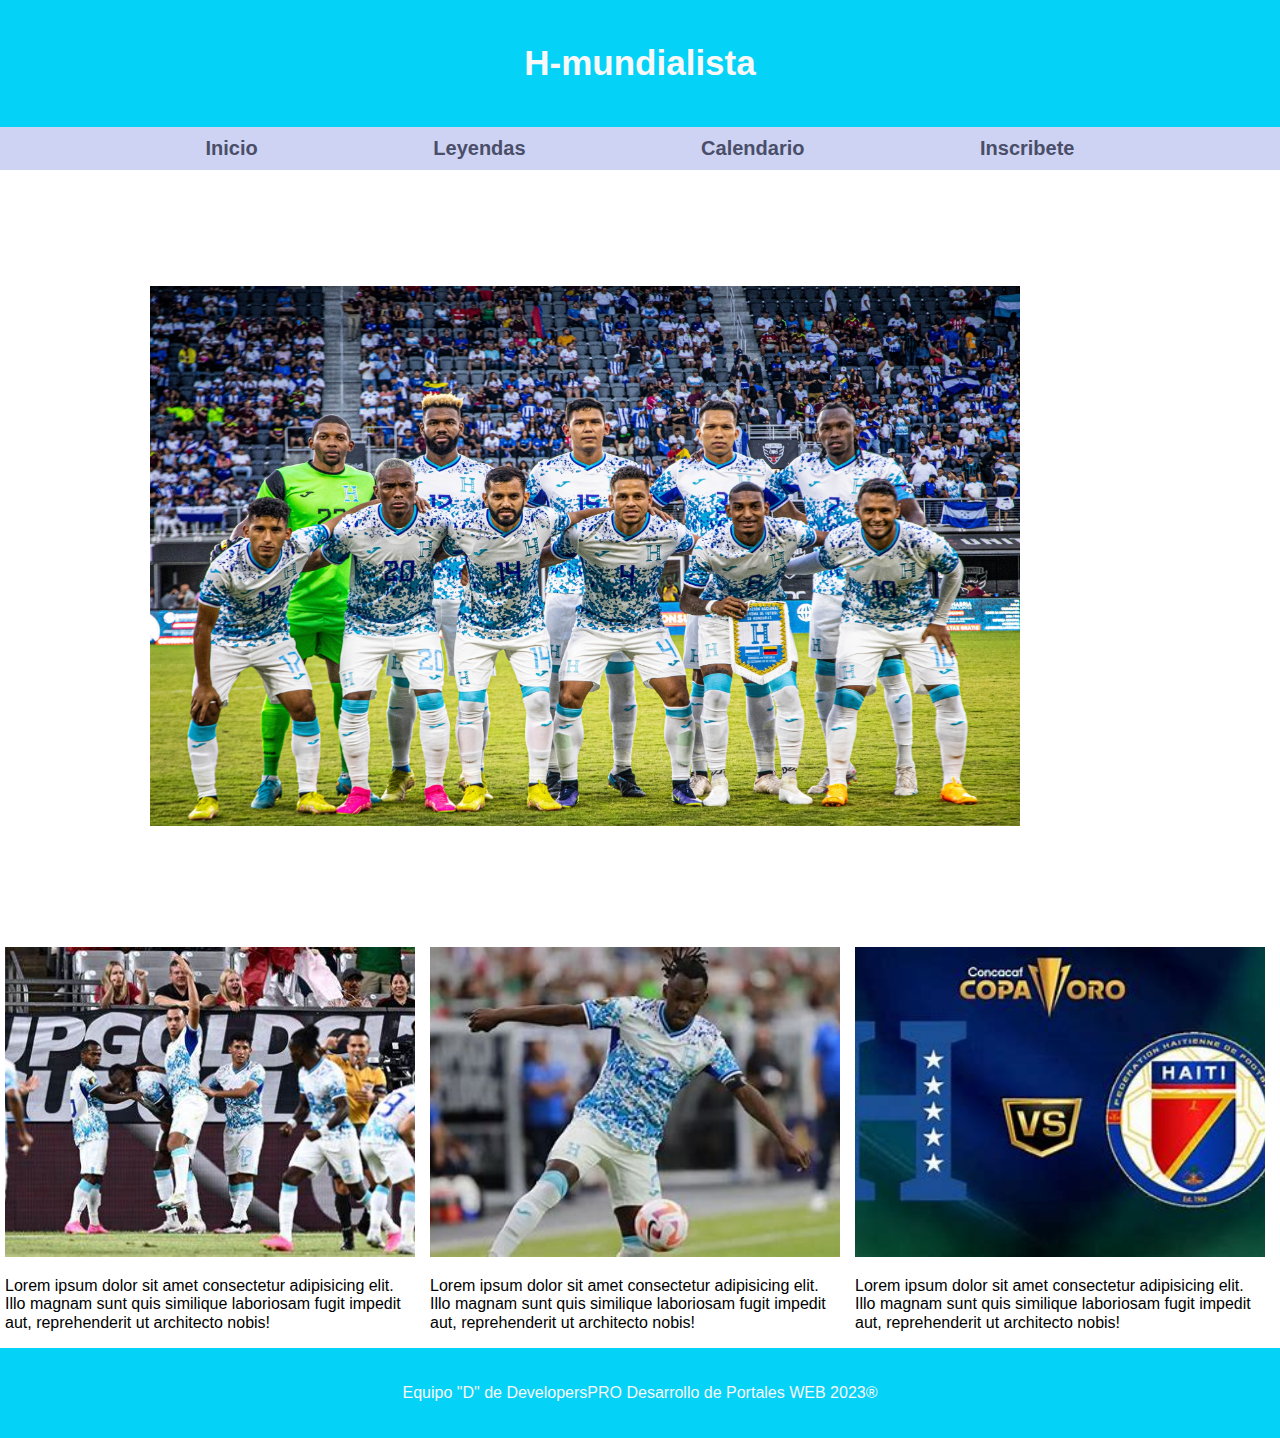
<file: index.html>
<!DOCTYPE html>
<html lang="en">

<head>
    <meta charset="UTF-8">
    <meta name="viewport" content="width=device-width, initial-scale=1.0">
    <link rel="stylesheet" href="normalize.css">
    <link rel="stylesheet" href="style.css">
    <title>H-mundialista</title>
</head>

<body>
    <header>
        <h1 class="nombre">H-mundialista</h1>
    </header>
    <div class="nav-bg">
        <nav class="navegacion-principal navContenedor">
            <a href="index.html">Inicio</a>
            <a href="leyendas.html">Leyendas</a>
            <a href="calendario.html">Calendario</a>
            <a href="inscribete.html">Inscribete</a>
        </nav>
    </div>
    <main>
        <section>
            <div class="slider">
                <ul>
                    <li>
                        <img src="imagen1.jpg" alt="imagen 1">
                    </li>
                    <li>
                        <img src="imagen2.jpg" alt="imagen 2">
                    </li>
                    <li>
                        <img src="imagen3.jpg" alt="imagen 3">
                    </li>
                    <li>
                        <img src="imagen4.jpg" alt="imagen 4">
                    </li>
                </ul>
            </div>
        </section>
        <section class="noticias-section">
            <div class="noticia">
                <img src="ima1.jpg" alt="imagen noticia">
                <p>Lorem ipsum dolor sit amet consectetur adipisicing elit.
                    Illo magnam sunt quis similique laboriosam fugit impedit aut, reprehenderit ut architecto nobis!</p>
            </div>
            <div class="noticia">
                <img src="ima3.jpg" alt="imagen noticia">
                <p>Lorem ipsum dolor sit amet consectetur adipisicing elit.
                    Illo magnam sunt quis similique laboriosam fugit impedit aut, reprehenderit ut architecto nobis!</p>
            </div>
            <div class="noticia">
                <img src="ima4.jpg" alt="imagen noticia">
                <p>Lorem ipsum dolor sit amet consectetur adipisicing elit.
                    Illo magnam sunt quis similique laboriosam fugit impedit aut, reprehenderit ut architecto nobis!</p>
            </div>
        </section>
    </main>
    <footer>
        <p>Equipo "D" de DevelopersPRO Desarrollo de Portales WEB 2023®</p>
    </footer>
</body>

</html>
</file>
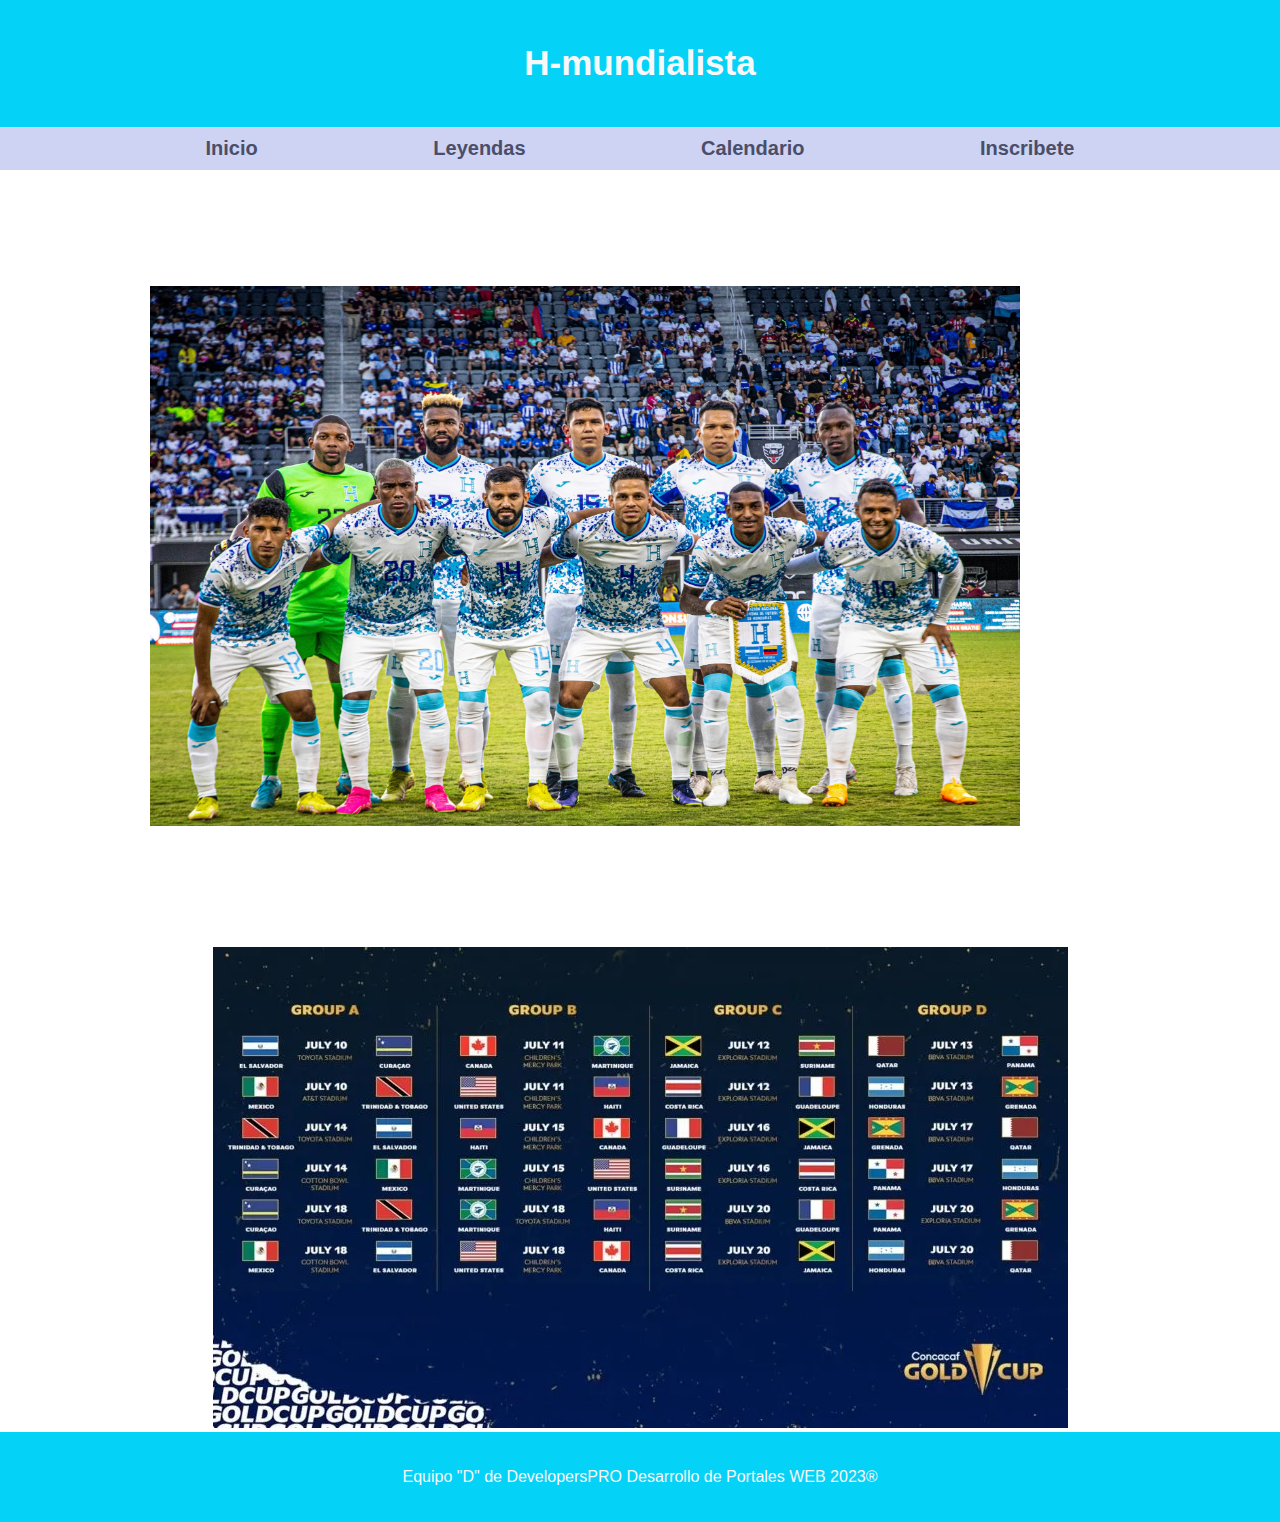
<file: calendario.html>
<!DOCTYPE html>
<html lang="en">
<head>
    <meta charset="UTF-8">
    <meta name="viewport" content="width=device-width, initial-scale=1.0">
    <link rel="stylesheet" href="normalize.css">
    <link rel="stylesheet" href="style.css">
    <title>Document</title>
</head>
<body>
    <header>
        <h1 class="nombre">H-mundialista</h1>
    </header>
    <div class="nav-bg">
        <nav class="navegacion-principal navContenedor">
            <a href="index.html">Inicio</a>
            <a href="leyendas.html">Leyendas</a>
            <a href="calendario.html">Calendario</a>
            <a href="inscribete.html">Inscribete</a>
        </nav>
    </div>
    <main>
        <section>
            <div class="slider">
                <ul>
                    <li>
                        <img src="imagen1.jpg" alt="imagen 1">
                    </li>
                    <li>
                        <img src="imagen2.jpg" alt="imagen 2">
                    </li>
                    <li>
                        <img src="imagen3.jpg" alt="imagen 3">
                    </li>
                    <li>
                        <img src="imagen4.jpg" alt="imagen 4">
                    </li>
                </ul>
            </div>
        </section>
        <section style="text-align: center;">
            <img src="calendario1.webp" alt="calendario de partidos">
        </section>
    </main>
    <footer>
        <p>Equipo "D" de DevelopersPRO Desarrollo de Portales WEB 2023®</p>
    </footer>
</body>
</html>
</file>
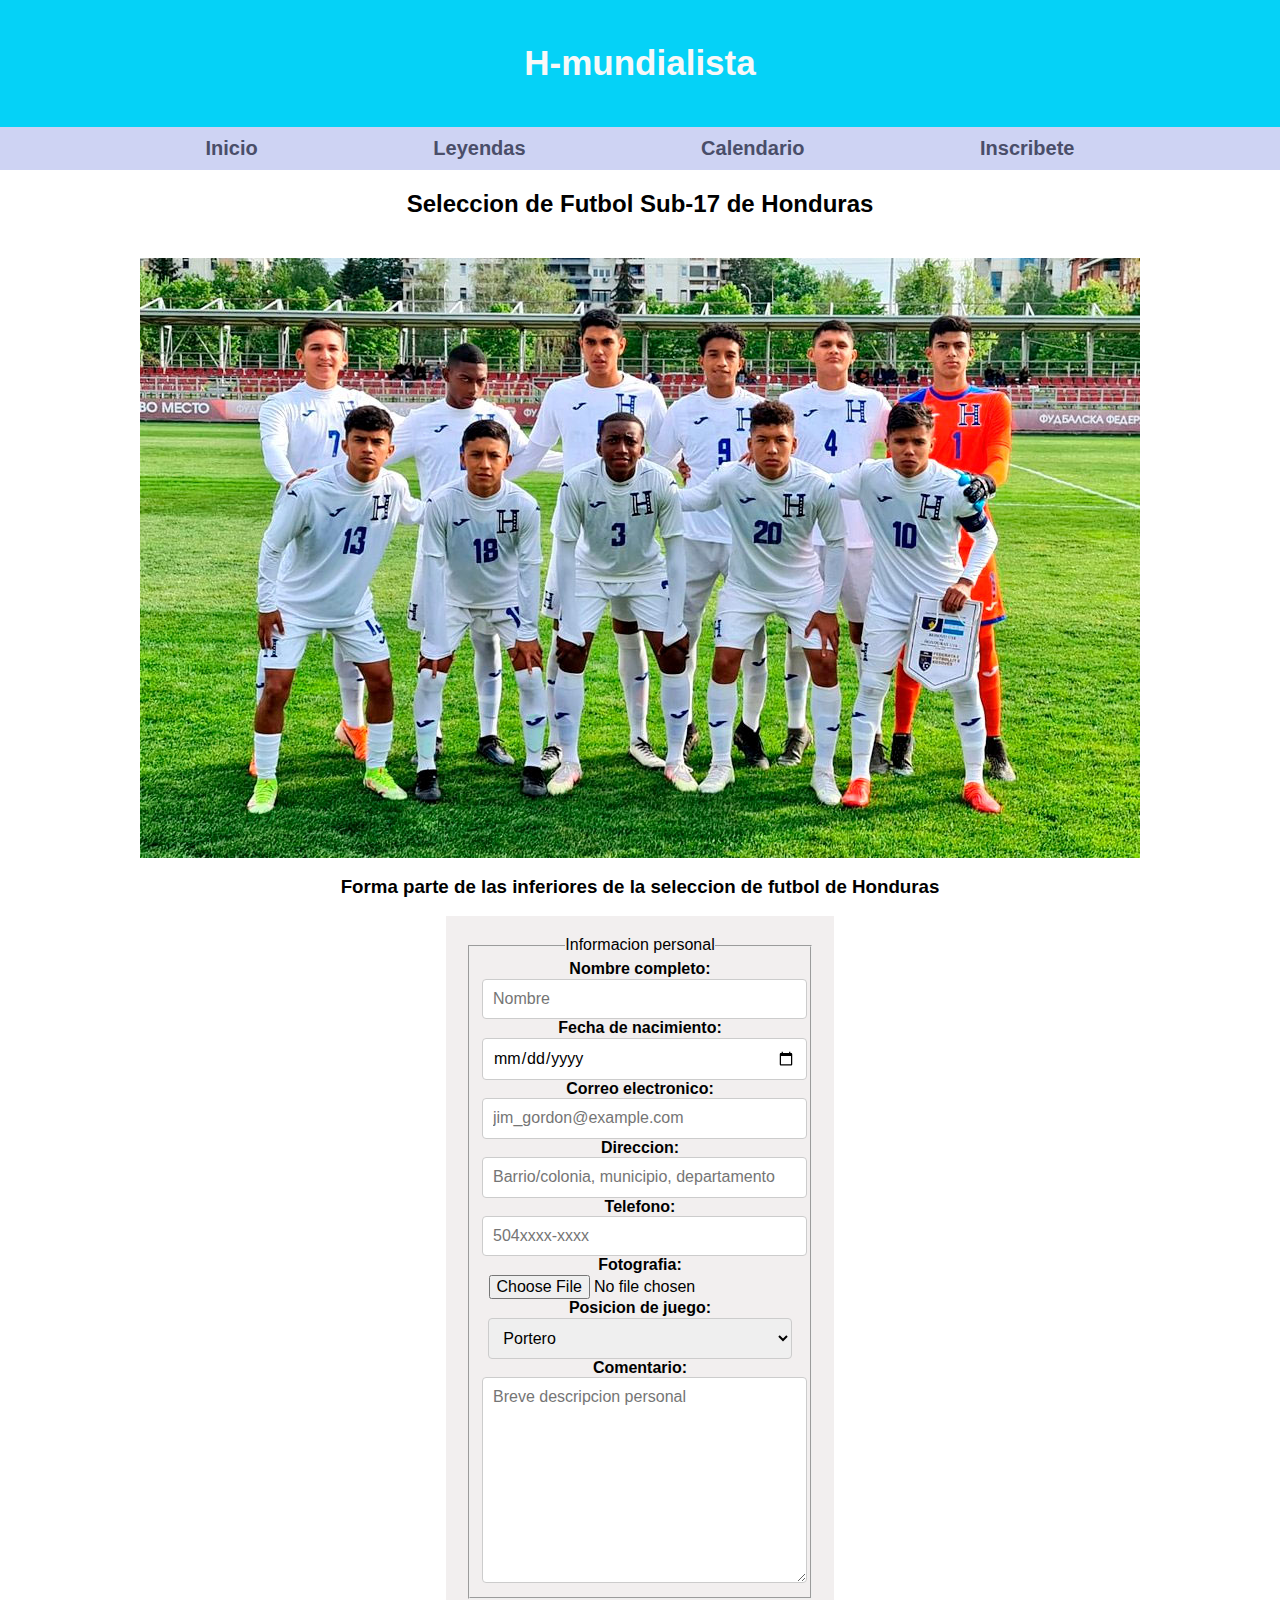
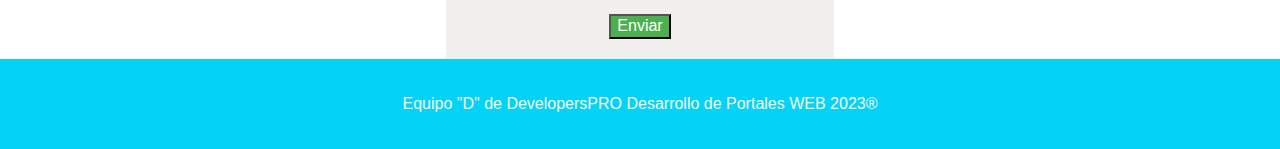
<file: inscribete.html>
<!DOCTYPE html>
<html lang="en">
<head>
    <meta charset="UTF-8">
    <meta name="viewport" content="width=device-width, initial-scale=1.0">
    <link rel="stylesheet" href="normalize.css">
    <link rel="stylesheet" href="style.css">
    <title>Document</title>
</head>
<body>
    <header>
        <h1 class="nombre">H-mundialista</h1>
    </header>
    <div class="nav-bg">
        <nav class="navegacion-principal navContenedor">
            <a href="index.html">Inicio</a>
            <a href="leyendas.html">Leyendas</a>
            <a href="calendario.html">Calendario</a>
            <a href="inscribete.html">Inscribete</a>
        </nav>
    </div>
    <main>
        <section class="inscribete-section">
            <h2>Seleccion de Futbol Sub-17 de Honduras</h2>
            <img src="sub-17-de-honduras-en-macedonia.jpg" alt="seleccionmenor">
            <h3>Forma parte de las inferiores de la seleccion de futbol de Honduras</h3>
            <form action="#" method="get">
                <fieldset class="form-inscripcion">
                    <legend>Informacion personal</legend>
                    <label for="nombre">Nombre completo:</label>
                    <input type="text" name="nombre" id="nombre" placeholder="Nombre"><br>
                    <label for="fechanac">Fecha de nacimiento:</label>
                    <input type="date" name="fechanac" id="fechanac"><br>
                    <label for="correo_electronico">Correo electronico:</label>
                    <input type="email" name="correo" id="correo_electronico" placeholder="jim_gordon@example.com"><br>
                    <label for="direccion">Direccion:</label>
                    <input type="text" name="direccion" id="direccion" placeholder="Barrio/colonia, municipio, departamento"><br>
                    <label for="telefono">Telefono:</label>
                    <input type="text" name="telefono" id="telefono" placeholder="504xxxx-xxxx"></input><br>
                    <label for="foto">Fotografia:</label>
                    <input type="file" name="foto" id="foto"><br>
                    <label for="posicion">Posicion de juego:</label>
                    <select name="posiciondejuego" id="posiciondejuego">
                        <option value="opcion1" selected>Portero</option>
                        <option value="opcion2">Defensa</option>
                        <option value="opcion3">Mediocampo</option>
                        <option value="opcion4">Delantero</option>
                    </select><br>
                    <label for="comentario">Comentario:</label>
                    <textarea name="descripcion" id="descripcion" cols="30" rows="10" placeholder="Breve descripcion personal"></textarea>
                </fieldset>
                <input type="submit" value="Enviar" id="boton">
            </form>
        </section>
    </main>
    <footer>
        <p>Equipo "D" de DevelopersPRO Desarrollo de Portales WEB 2023®</p>
    </footer>
</body>
</html>
</file>
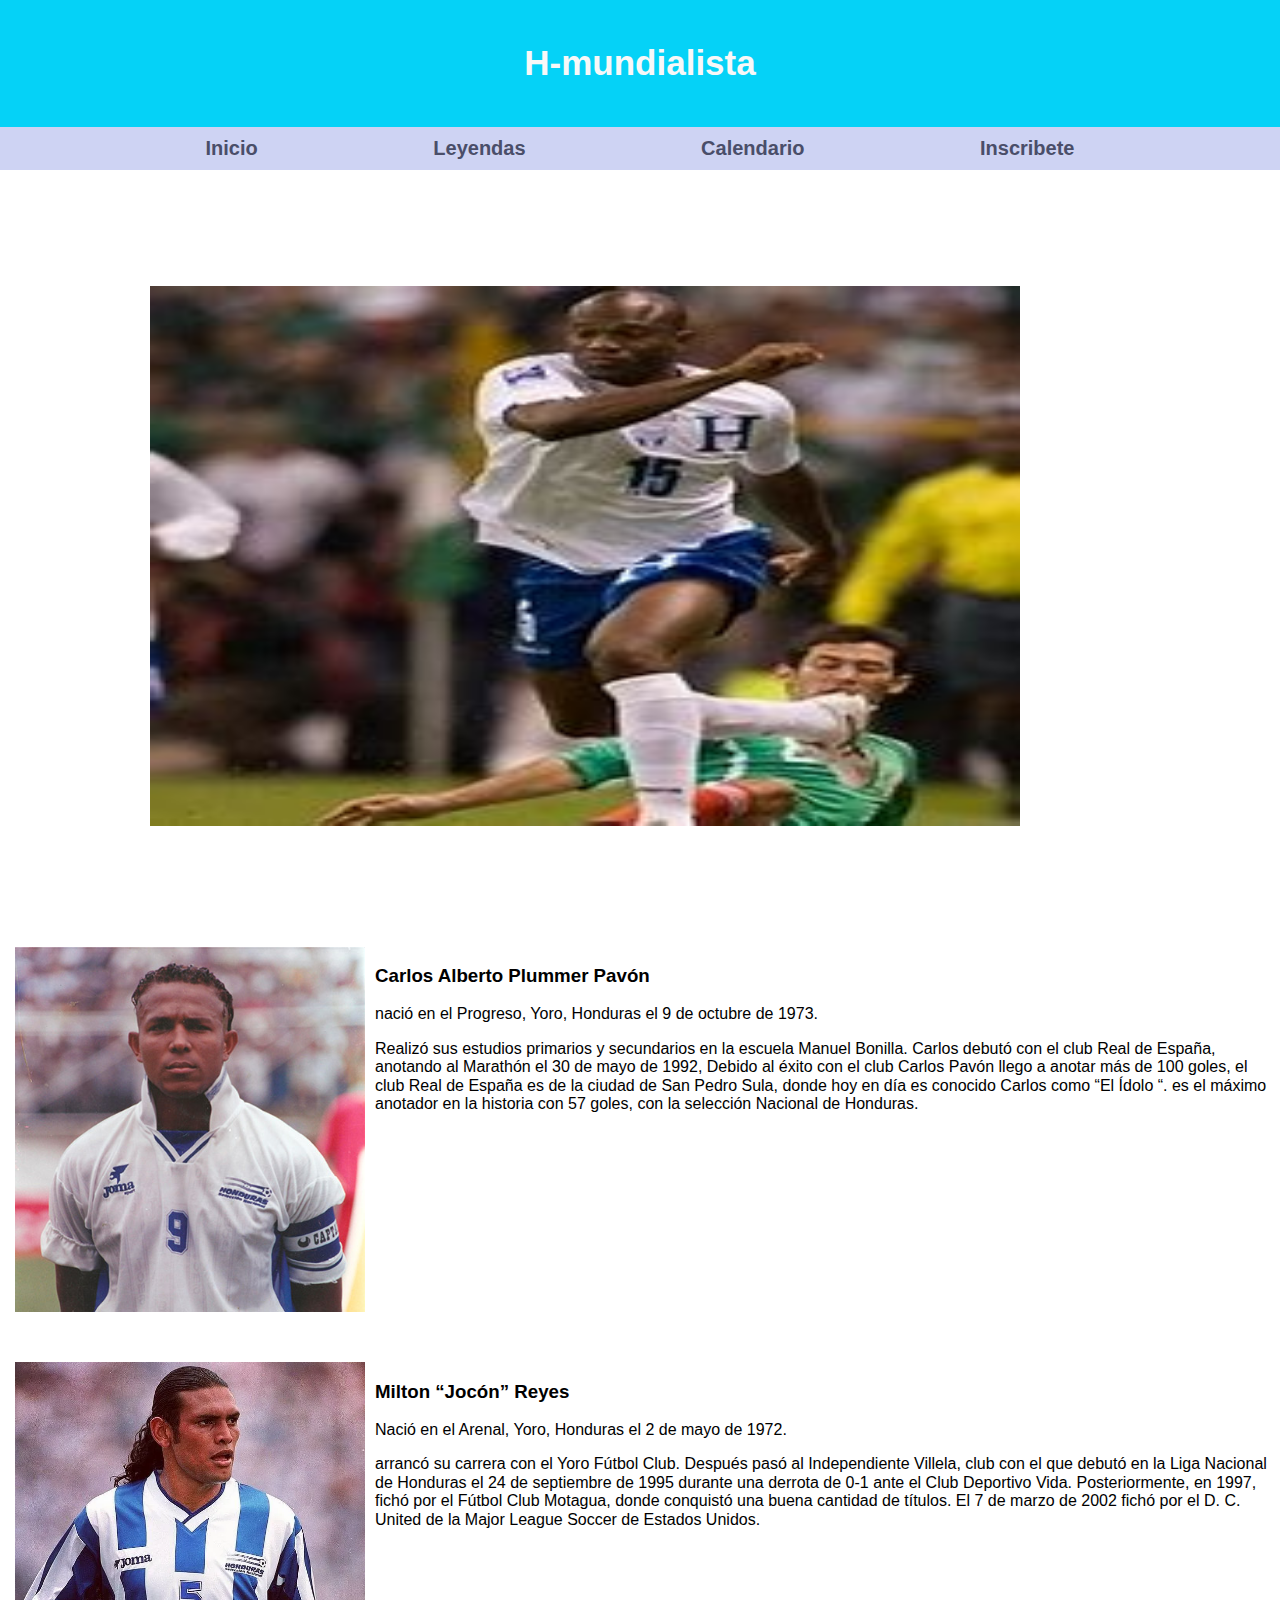
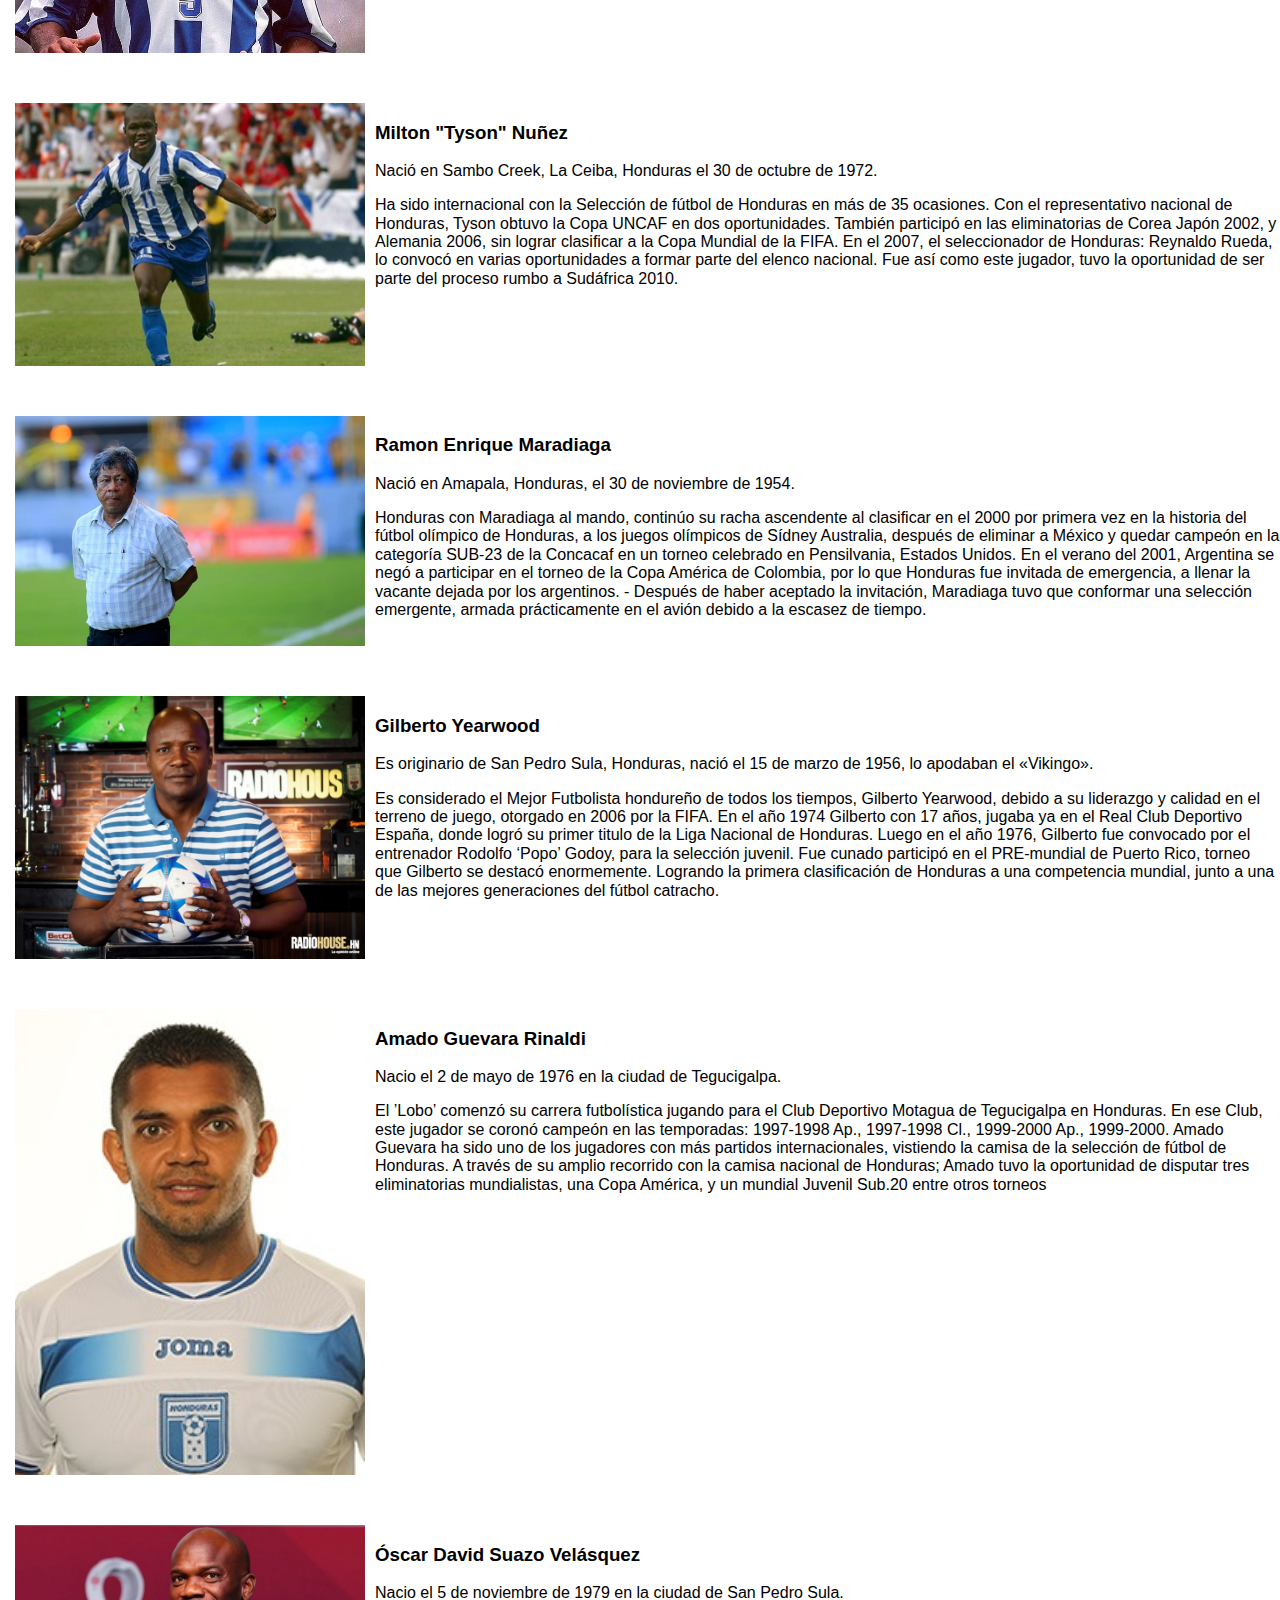
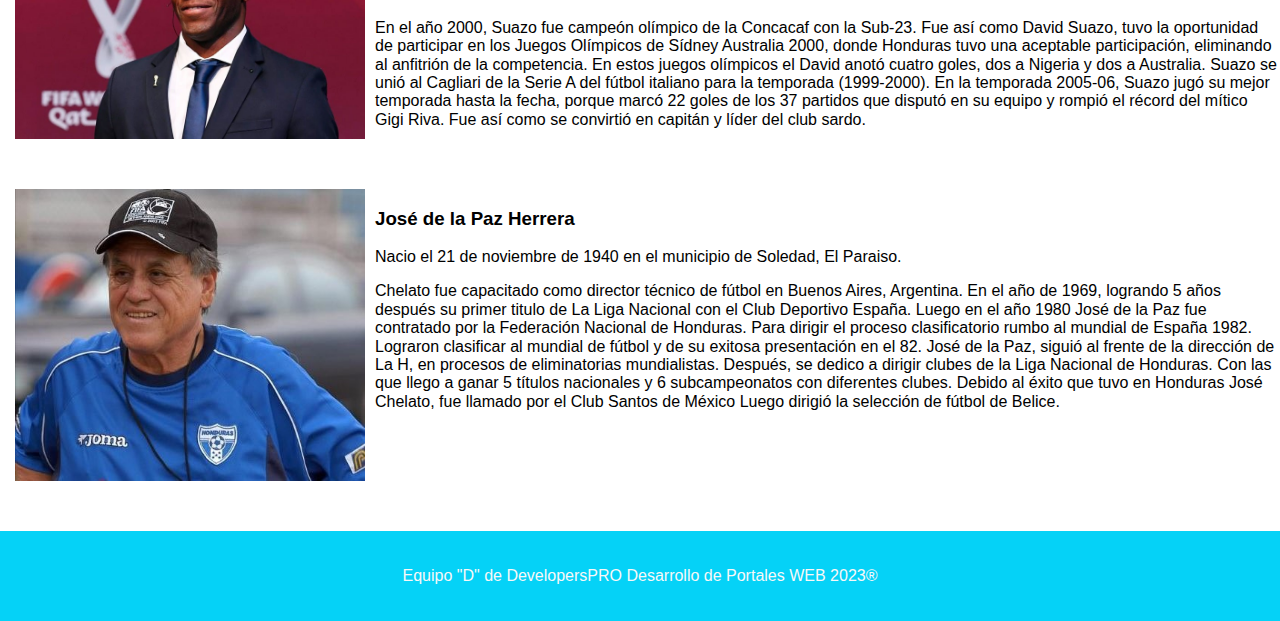
<file: leyendas.html>
<!DOCTYPE html>
<html lang="en">

<head>
    <meta charset="UTF-8">
    <meta name="viewport" content="width=device-width, initial-scale=1.0">
    <link rel="stylesheet" href="normalize.css">
    <link rel="stylesheet" href="style.css">
    <title>Document</title>
</head>

<body>
    <header>
        <h1 class="nombre">H-mundialista</h1>
    </header>
    <div class="nav-bg">
        <nav class="navegacion-principal navContenedor">
            <a href="index.html">Inicio</a>
            <a href="leyendas.html">Leyendas</a>
            <a href="calendario.html">Calendario</a>
            <a href="inscribete.html">Inscribete</a>
        </nav>
    </div>
    <main>
        <section>
            <div class="slider">
                <ul>
                    <li>
                        <img src="leyenda1.jpg" alt="imagen 1">
                    </li>
                    <li>
                        <img src="leyenda2.jpg" alt="imagen 2">
                    </li>
                    <li>
                        <img src="leyenda3.jpg" alt="imagen 3">
                    </li>
                    <li>
                        <img src="leyenda4.jpg" alt="imagen 4">
                    </li>
                </ul>
            </div>
        </section>
        <section class="leyendas-section">
            <article>
                <img src="Carlos Pavon.webp" alt="lasombravoladora">
                <h3>Carlos Alberto Plummer Pavón</h3>
                <p>
                    nació en el Progreso, Yoro, Honduras el 9 de octubre de 1973.
                </p>
                <p>
                    Realizó sus estudios primarios y secundarios en la escuela Manuel Bonilla. Carlos debutó con el club
                    Real de España, anotando al Marathón el 30 de mayo de 1992, Debido al éxito con el club Carlos Pavón
                    llego a anotar más de 100 goles, el club Real de España es de la ciudad de San Pedro Sula, donde hoy
                    en día es conocido Carlos como “El Ídolo “.
                    es el máximo anotador en la historia con 57 goles, con la selección Nacional de Honduras.
                </p>
            </article>
            <article>
                <img src="Milton Reyes.webp" alt="eljoconreyes">
                <h3>Milton “Jocón” Reyes</h3>
                <p>
                    Nació en el Arenal, Yoro, Honduras el 2 de mayo de 1972.
                </p>
                <p>
                    arrancó su carrera con el Yoro Fútbol Club. Después pasó al Independiente Villela, club con el que
                    debutó en la Liga Nacional de Honduras el 24 de septiembre de 1995 durante una derrota de 0-1 ante
                    el Club Deportivo Vida. Posteriormente, en 1997, fichó por el Fútbol Club Motagua, donde conquistó
                    una buena cantidad de títulos.
                    El 7 de marzo de 2002 fichó por el D. C. United de la Major League Soccer de Estados Unidos.
                </p>
            </article>
            <article>
                <img src="Tyson Nuñez.webp" alt="tysonnuñez">
                <h3>Milton "Tyson" Nuñez</h3>
                <p>
                    Nació en Sambo Creek, La Ceiba, Honduras el 30 de octubre de 1972.
                </p>
                <p>
                    Ha sido internacional con la Selección de fútbol de Honduras en más de 35 ocasiones. Con el
                    representativo nacional de Honduras, Tyson obtuvo la Copa UNCAF en dos oportunidades.
                    También participó en las eliminatorias de Corea Japón 2002, y Alemania 2006, sin lograr clasificar a
                    la Copa Mundial de la FIFA.
                    En el 2007, el seleccionador de Honduras: Reynaldo Rueda, lo convocó en varias oportunidades a
                    formar parte del elenco nacional. Fue así como este jugador, tuvo la oportunidad de ser parte del
                    proceso rumbo a Sudáfrica 2010.
                </p>
            </article>
            <article>
                <img src="Ramon Maradiaga.webp" alt="primitivomaradiaga">
                <h3>Ramon Enrique Maradiaga</h3>
                <p>
                    Nació en Amapala, Honduras, el 30 de noviembre de 1954.
                </p>
                <p>
                    Honduras con Maradiaga al mando, continúo su racha ascendente al clasificar en el 2000 por primera
                    vez en la historia del fútbol olímpico de Honduras, a los juegos olímpicos de Sídney Australia,
                    después de eliminar a México y quedar campeón en la categoría SUB-23 de la Concacaf en un torneo
                    celebrado en Pensilvania, Estados Unidos.
                    En el verano del 2001, Argentina se negó a participar en el torneo de la Copa América de Colombia,
                    por lo que Honduras fue invitada de emergencia, a llenar la vacante dejada por los argentinos. -
                    Después de haber aceptado la invitación, Maradiaga tuvo que conformar una selección emergente,
                    armada prácticamente en el avión debido a la escasez de tiempo.
                </p>
            </article>
            <article>
                <img src="GilbertoYearwood.jpg" alt="Yearwood">
                <h3>Gilberto Yearwood</h3>
                <p>
                    Es originario de San Pedro Sula, Honduras, nació el 15 de marzo de 1956, lo apodaban el «Vikingo».
                </p>
                <p>
                    Es considerado el Mejor Futbolista hondureño de todos los tiempos, Gilberto Yearwood, debido a su
                    liderazgo y calidad en el terreno de juego, otorgado en 2006 por la FIFA.
                    En el año 1974 Gilberto con 17 años, jugaba ya en el Real Club Deportivo España, donde logró su
                    primer titulo de la Liga Nacional de Honduras.
                    Luego en el año 1976, Gilberto fue convocado por el entrenador Rodolfo ‘Popo’ Godoy, para la
                    selección juvenil.
                    Fue cunado participó en el PRE-mundial de Puerto Rico, torneo que Gilberto se destacó enormemente.
                    Logrando la primera clasificación de Honduras a una competencia mundial, junto a una de las mejores
                    generaciones del fútbol catracho.

                </p>
            </article>
            <article>
                <img src="AmadoGuevara.jpg" alt="elloboguevara">
                <h3>Amado Guevara Rinaldi</h3>
                <p>
                    Nacio el 2 de mayo de 1976 en la ciudad de Tegucigalpa.
                </p>
                <p>
                    El ’Lobo’ comenzó su carrera futbolística jugando para el Club Deportivo Motagua de Tegucigalpa en
                    Honduras. En ese Club, este jugador se coronó campeón en las temporadas: 1997-1998 Ap., 1997-1998
                    Cl., 1999-2000 Ap., 1999-2000. Amado Guevara ha sido uno de los jugadores con más partidos
                    internacionales, vistiendo la camisa de la selección de fútbol de Honduras.
                    A través de su amplio recorrido con la camisa nacional de Honduras; Amado tuvo la oportunidad de
                    disputar tres eliminatorias mundialistas, una Copa América, y un mundial Juvenil Sub.20 entre otros
                    torneos
                </p>
            </article>
            <article>
                <img src="DavidSuazo.jpg" alt="lapantera">
                <h3>Óscar David Suazo Velásquez</h3>
                <p>
                    Nacio el 5 de noviembre de 1979 en la ciudad de San Pedro Sula.
                </p>
                <p>
                    En el año 2000, Suazo fue campeón olímpico de la Concacaf con la Sub-23. Fue así como David Suazo,
                    tuvo la oportunidad de participar en los Juegos Olímpicos de Sídney Australia 2000, donde Honduras
                    tuvo una aceptable participación, eliminando al anfitrión de la competencia. En estos juegos
                    olímpicos el David anotó cuatro goles, dos a Nigeria y dos a Australia.
                    Suazo se unió al Cagliari de la Serie A del fútbol italiano para la temporada (1999-2000).
                    En la temporada 2005-06, Suazo jugó su mejor temporada hasta la fecha, porque marcó 22 goles de los
                    37 partidos que disputó en su equipo y rompió el récord del mítico Gigi Riva. Fue así como se
                    convirtió en capitán y líder del club sardo.
                </p>
            </article>
            <article>
                <img src="JosedelaPazHerrera.jpg" alt="chelatoucles">
                <h3>José de la Paz Herrera</h3>
                <p>
                    Nacio el 21 de noviembre de 1940 en el municipio de Soledad, El Paraiso.
                </p>
                <p>
                    Chelato fue capacitado como director técnico de fútbol en Buenos Aires, Argentina.
                    En el año de 1969, logrando 5 años después su primer titulo de La Liga Nacional con el Club
                    Deportivo España.
                    Luego en el año 1980 José de la Paz fue contratado por la Federación Nacional de Honduras.
                    Para dirigir el proceso clasificatorio rumbo al mundial de España 1982.
                    Lograron clasificar al mundial de fútbol y de su exitosa presentación en el 82.
                    José de la Paz, siguió al frente de la dirección de La H, en procesos de eliminatorias mundialistas.
                    Después, se dedico a dirigir clubes de la Liga Nacional de Honduras.
                    Con las que llego a ganar 5 títulos nacionales y 6 subcampeonatos con diferentes clubes.
                    Debido al éxito que tuvo en Honduras José Chelato, fue llamado por el Club Santos de México
                    Luego dirigió la selección de fútbol de Belice.
                </p>
            </article>
        </section>
    </main>
    <footer>
        <p>Equipo "D" de DevelopersPRO Desarrollo de Portales WEB 2023®</p>
    </footer>
</body>

</html>
</file>
<file: style.css>
:root {
  --fondoAzul: rgb(5, 210, 247);
  --colorLetras: #F8F8F8;
  --oscuro: #4a4e69;
  --fondoBarra: #ced3f3;
  --seleccionBarra: #63646d;
  --seleccionLetra: #caa308;
  --colorBoton: #4CAF50;
  --colorBotonHover: #1f6222;
}

html {
  font-family: 'Robotos', Helvetica, sans-serif;
  font-size: 62.5%;
}

body {
  font-size: 16px;
  margin: 0;
}

header {
  background-color: var(--fondoAzul);
  padding: 20px;
}

footer {
  background-color: var(--fondoAzul);
  padding: 20px;
}

footer p {
  text-align: center;
  color: var(--colorLetras);
}

h1 {
  text-align: center;
  font-size: 3.5rem;
  color: var(--colorLetras);
}

.nav-bg {
  background-color: var(--fondoBarra);
}

.navegacion-principal {
  display: flex;
  flex-direction: row;
  justify-content: space-evenly;
}

.navContenedor {
  max-width: 120rem;
  margin: 0 auto;
}

.navegacion-principal a {
  color: var(--oscuro);
  text-decoration: none;
  font-size: 2rem;
  font-weight: bold;
  padding: 1rem;
}

.navegacion-principal a:hover {
  background-color: var(--seleccionBarra);
  color: var(--seleccionLetra);

}

.noticias-section {
  display: flex;
  flex-direction: row;
  justify-content: space-evenly;
}

.noticia {
  flex: 0 0 auto;
  width: 410px;
  margin-right: 10px;
  overflow: hidden;
}

.noticia img {
  width: 410px;
  height: 310px;
  object-fit: cover;
}

.leyendas-section {
  overflow: hidden;
  display: flex;
  flex-direction: column;
}

.leyendas-section img {
  float: left;
  width: 350px;
  margin-right: 10px;
  margin-left: 15px;
  margin-bottom: 50px;
}

.leyendas-section text {
  float: left;
  width: 50%;
}

.inscribete-section {
  margin: 0;
  padding: 0;
  display: flex;
  justify-content: center;
  align-items: center;
  text-align: center;
  flex-direction: column;
}

.inscribete-section img {
  margin-top: 20px;
}

form {
  margin-top: 20px;
  max-width: 600px;
  margin: 0 auto;
  padding: 20px;
  background-color: #f2efef;
}

.form-inscripcion {
  margin-bottom: 15px;
}

.form-inscripcion label {
  display: block;
  font-weight: bold;
}

.form-inscripcion input[type="text"],
.form-inscripcion input[type="email"],
.form-inscripcion input[type="date"],
.form-inscripcion select,
.form-inscripcion textarea {
  width: 96%;
  padding: 10px;
  border: 1px solid #ccc;
  border-radius: 4px;
}

#boton {
  background-color: var(--colorBoton);
  color: #FFFFFF;
}

#boton:hover {
  background-color: var(--colorBotonHover);
}

.slider {
  width: 80%;
  margin: 100px 150px 100px 150px;
  overflow: hidden;
}

.slider ul {
  display: flex;
  padding: 0;
  width: 400%;
  animation: cambio 20s infinite;
  animation-timing-function: ease;
}

.slider li {
  width: 25%;
  list-style: none;
}

.slider img {
  width: 85%;
  height: 100%;
  max-height: 540px;
}

@keyframes cambio {
  0% {
    margin-left: 0;
  }

  16.66% {
    margin-left: 0;
  }

  16.66% {
    margin-left: -100%;
  }

  33.33% {
    margin-left: -100%;
  }

  33.33% {
    margin-left: -200%;
  }

  50% {
    margin-left: -200%;
  }

  50% {
    margin-left: -300%;
  }

  66.66% {
    margin-left: -300%;
  }

  66.66% {
    margin-left: -400%;
  }

  83.33% {
    margin-left: -400%;
  }

  83.33% {
    margin-left: -500%;
  }

  100% {
    margin-left: 0;
  }
}
</file>
